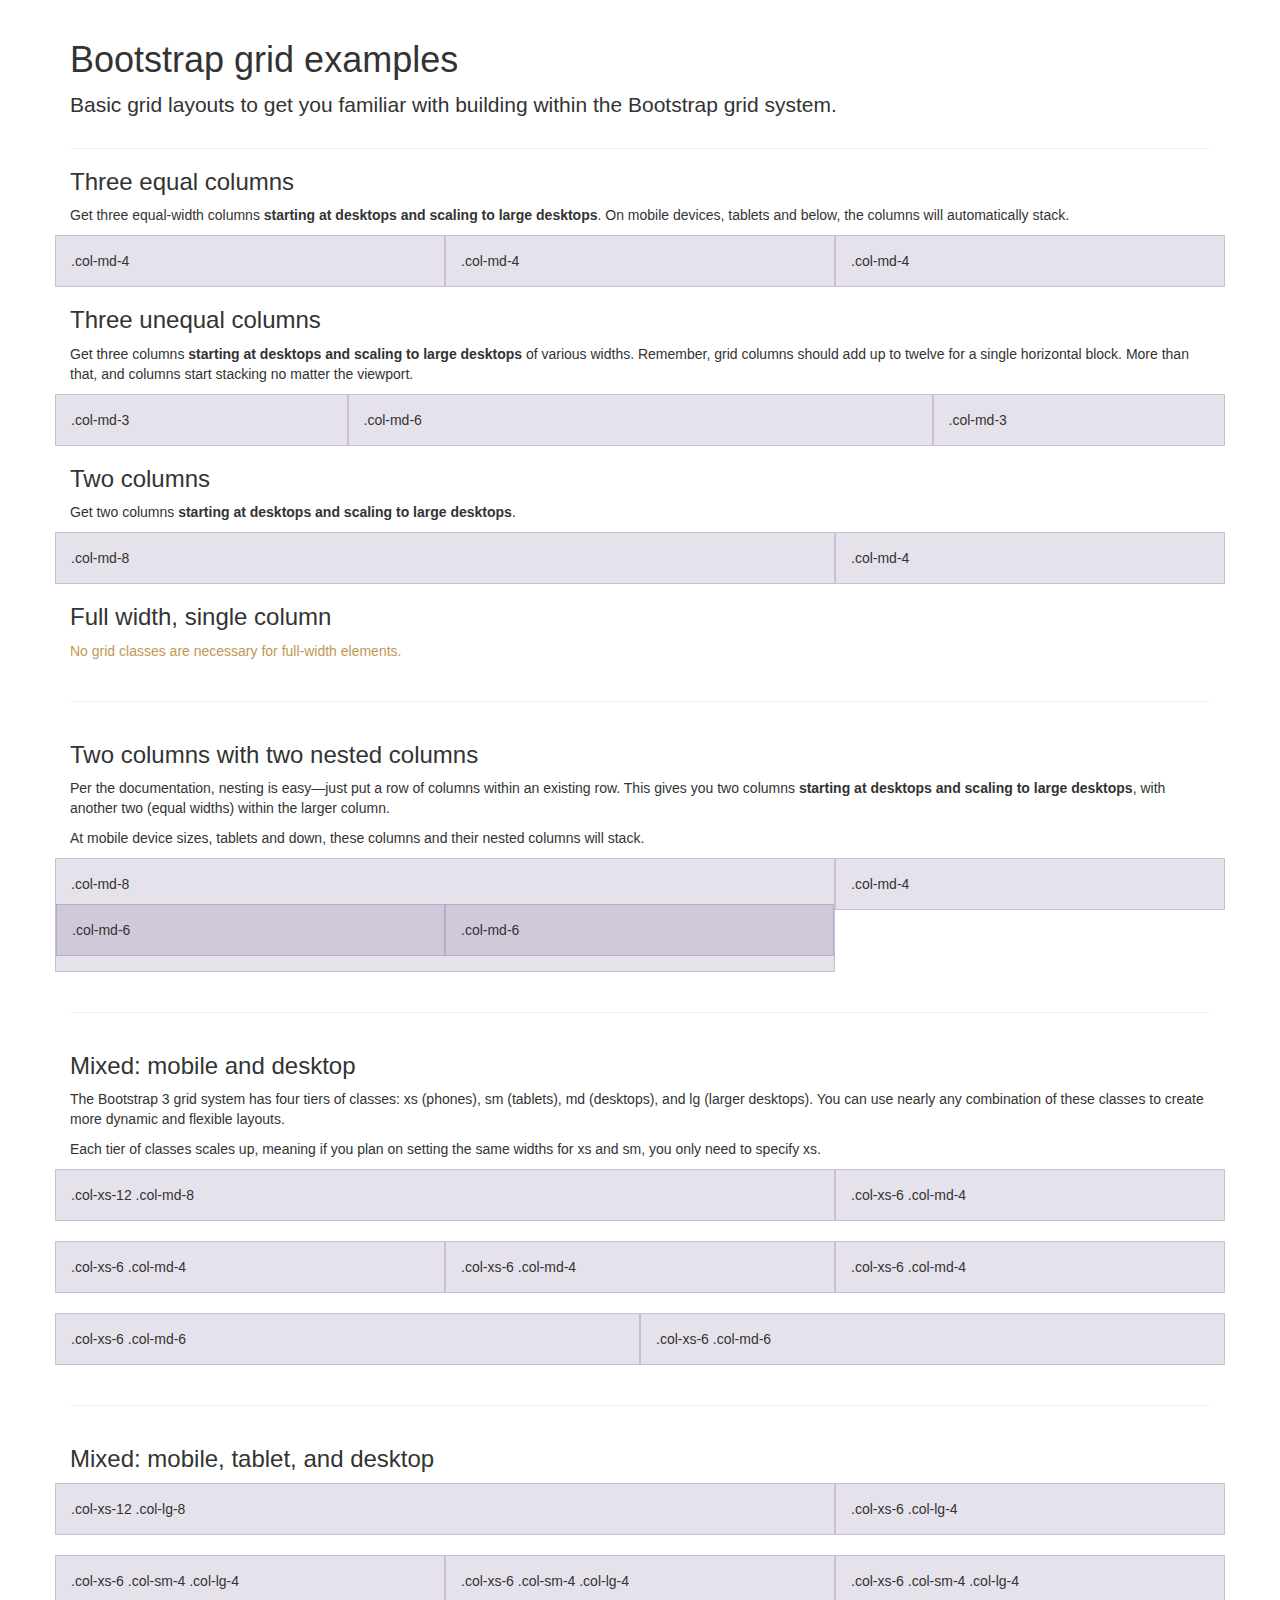
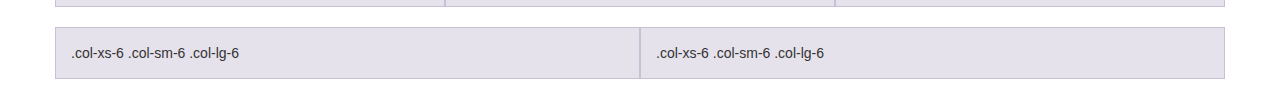
<file: lib/bootstrap-3.0.0/examples/grid/index.html>
<!DOCTYPE html>
<html lang="en">
  <head>
    <meta charset="utf-8">
    <meta name="viewport" content="width=device-width, initial-scale=1.0">
    <meta name="description" content="">
    <meta name="author" content="">
    <link rel="shortcut icon" href="../../assets/ico/favicon.png">

    <title>Grid Template for Bootstrap</title>

    <!-- Bootstrap core CSS -->
    <link href="../../dist/css/bootstrap.css" rel="stylesheet">

    <!-- Custom styles for this template -->
    <link href="grid.css" rel="stylesheet">

    <!-- HTML5 shim and Respond.js IE8 support of HTML5 elements and media queries -->
    <!--[if lt IE 9]>
      <script src="../../assets/js/html5shiv.js"></script>
      <script src="../../assets/js/respond.min.js"></script>
    <![endif]-->
  </head>

  <body>
    <div class="container">

      <div class="page-header">
        <h1>Bootstrap grid examples</h1>
        <p class="lead">Basic grid layouts to get you familiar with building within the Bootstrap grid system.</p>
      </div>

      <h3>Three equal columns</h3>
      <p>Get three equal-width columns <strong>starting at desktops and scaling to large desktops</strong>. On mobile devices, tablets and below, the columns will automatically stack.</p>
      <div class="row">
        <div class="col-md-4">.col-md-4</div>
        <div class="col-md-4">.col-md-4</div>
        <div class="col-md-4">.col-md-4</div>
      </div>

      <h3>Three unequal columns</h3>
      <p>Get three columns <strong>starting at desktops and scaling to large desktops</strong> of various widths. Remember, grid columns should add up to twelve for a single horizontal block. More than that, and columns start stacking no matter the viewport.</p>
      <div class="row">
        <div class="col-md-3">.col-md-3</div>
        <div class="col-md-6">.col-md-6</div>
        <div class="col-md-3">.col-md-3</div>
      </div>

      <h3>Two columns</h3>
      <p>Get two columns <strong>starting at desktops and scaling to large desktops</strong>.</p>
      <div class="row">
        <div class="col-md-8">.col-md-8</div>
        <div class="col-md-4">.col-md-4</div>
      </div>

      <h3>Full width, single column</h3>
      <p class="text-warning">No grid classes are necessary for full-width elements.</p>

      <hr>

      <h3>Two columns with two nested columns</h3>
      <p>Per the documentation, nesting is easy—just put a row of columns within an existing row. This gives you two columns <strong>starting at desktops and scaling to large desktops</strong>, with another two (equal widths) within the larger column.</p>
      <p>At mobile device sizes, tablets and down, these columns and their nested columns will stack.</p>
      <div class="row">
        <div class="col-md-8">
          .col-md-8
          <div class="row">
            <div class="col-md-6">.col-md-6</div>
            <div class="col-md-6">.col-md-6</div>
          </div>
        </div>
        <div class="col-md-4">.col-md-4</div>
      </div>

      <hr>

      <h3>Mixed: mobile and desktop</h3>
      <p>The Bootstrap 3 grid system has four tiers of classes: xs (phones), sm (tablets), md (desktops), and lg (larger desktops). You can use nearly any combination of these classes to create more dynamic and flexible layouts.</p>
      <p>Each tier of classes scales up, meaning if you plan on setting the same widths for xs and sm, you only need to specify xs.</p>
      <div class="row">
        <div class="col-xs-12 col-md-8">.col-xs-12 .col-md-8</div>
        <div class="col-xs-6 col-md-4">.col-xs-6 .col-md-4</div>
      </div>
      <div class="row">
        <div class="col-xs-6 col-md-4">.col-xs-6 .col-md-4</div>
        <div class="col-xs-6 col-md-4">.col-xs-6 .col-md-4</div>
        <div class="col-xs-6 col-md-4">.col-xs-6 .col-md-4</div>
      </div>
      <div class="row">
        <div class="col-xs-6 col-md-6">.col-xs-6 .col-md-6</div>
        <div class="col-xs-6 col-md-6">.col-xs-6 .col-md-6</div>
      </div>

      <hr>

      <h3>Mixed: mobile, tablet, and desktop</h3>
      <p></p>
      <div class="row">
        <div class="col-xs-12 col-sm-8 col-lg-8">.col-xs-12 .col-lg-8</div>
        <div class="col-xs-6 col-sm-4 col-lg-4">.col-xs-6 .col-lg-4</div>
      </div>
      <div class="row">
        <div class="col-xs-6 col-sm-4 col-lg-4">.col-xs-6 .col-sm-4 .col-lg-4</div>
        <div class="col-xs-6 col-sm-4 col-lg-4">.col-xs-6 .col-sm-4 .col-lg-4</div>
        <div class="col-xs-6 col-sm-4 col-lg-4">.col-xs-6 .col-sm-4 .col-lg-4</div>
      </div>
      <div class="row">
        <div class="col-xs-6 col-sm-6 col-lg-6">.col-xs-6 .col-sm-6 .col-lg-6</div>
        <div class="col-xs-6 col-sm-6 col-lg-6">.col-xs-6 .col-sm-6 .col-lg-6</div>
      </div>

    </div> <!-- /container -->


    <!-- Bootstrap core JavaScript
    ================================================== -->
    <!-- Placed at the end of the document so the pages load faster -->
  </body>
</html>
</file>
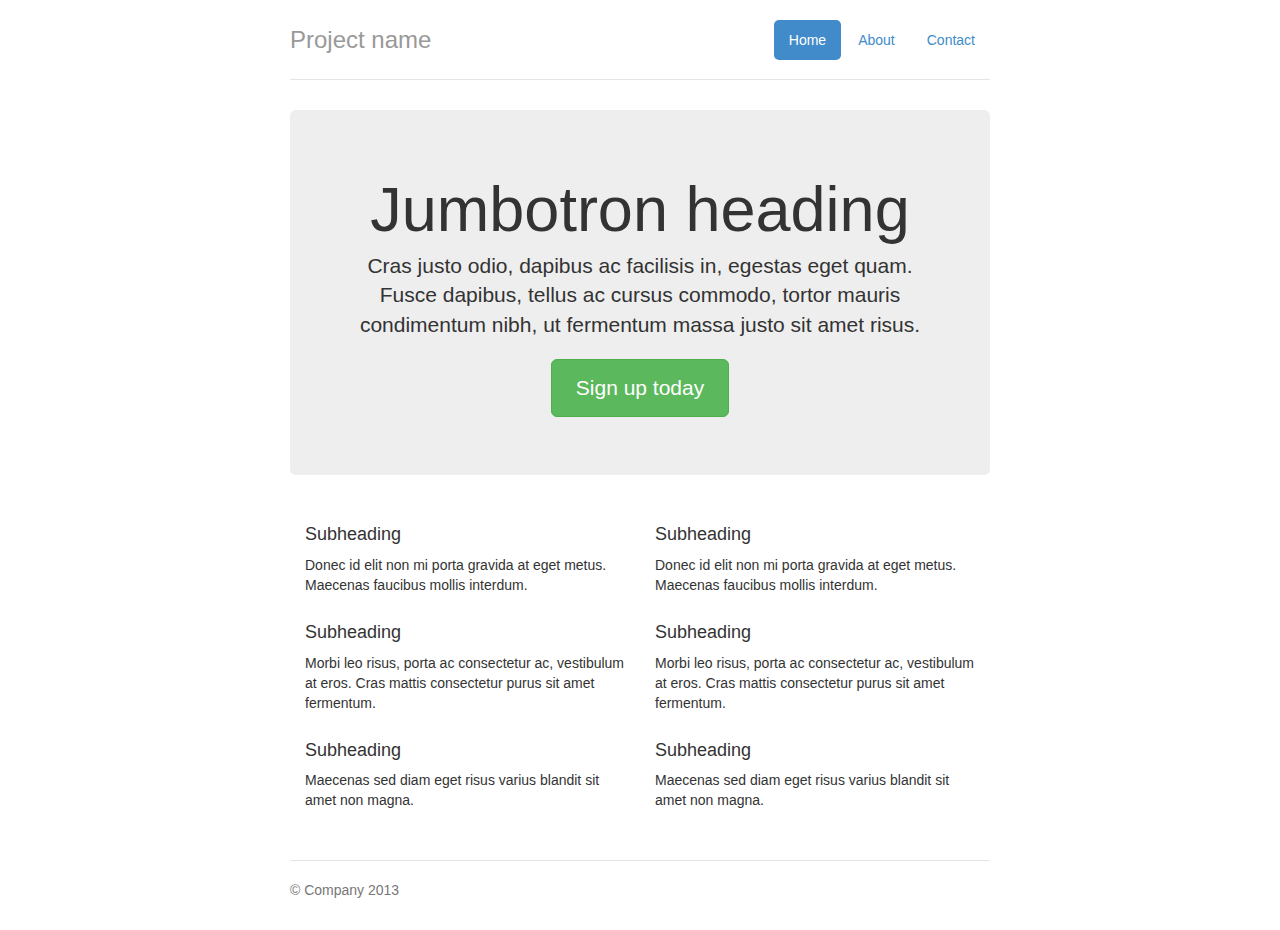
<file: lib/bootstrap-3.0.0/examples/jumbotron-narrow/index.html>
<!DOCTYPE html>
<html lang="en">
  <head>
    <meta charset="utf-8">
    <meta name="viewport" content="width=device-width, initial-scale=1.0">
    <meta name="description" content="">
    <meta name="author" content="">
    <link rel="shortcut icon" href="../../assets/ico/favicon.png">

    <title>Narrow Jumbotron Template for Bootstrap</title>

    <!-- Bootstrap core CSS -->
    <link href="../../dist/css/bootstrap.css" rel="stylesheet">

    <!-- Custom styles for this template -->
    <link href="jumbotron-narrow.css" rel="stylesheet">

    <!-- HTML5 shim and Respond.js IE8 support of HTML5 elements and media queries -->
    <!--[if lt IE 9]>
      <script src="../../assets/js/html5shiv.js"></script>
      <script src="../../assets/js/respond.min.js"></script>
    <![endif]-->
  </head>

  <body>

    <div class="container">
      <div class="header">
        <ul class="nav nav-pills pull-right">
          <li class="active"><a href="#">Home</a></li>
          <li><a href="#">About</a></li>
          <li><a href="#">Contact</a></li>
        </ul>
        <h3 class="text-muted">Project name</h3>
      </div>

      <div class="jumbotron">
        <h1>Jumbotron heading</h1>
        <p class="lead">Cras justo odio, dapibus ac facilisis in, egestas eget quam. Fusce dapibus, tellus ac cursus commodo, tortor mauris condimentum nibh, ut fermentum massa justo sit amet risus.</p>
        <p><a class="btn btn-lg btn-success" href="#">Sign up today</a></p>
      </div>

      <div class="row marketing">
        <div class="col-lg-6">
          <h4>Subheading</h4>
          <p>Donec id elit non mi porta gravida at eget metus. Maecenas faucibus mollis interdum.</p>

          <h4>Subheading</h4>
          <p>Morbi leo risus, porta ac consectetur ac, vestibulum at eros. Cras mattis consectetur purus sit amet fermentum.</p>

          <h4>Subheading</h4>
          <p>Maecenas sed diam eget risus varius blandit sit amet non magna.</p>
        </div>

        <div class="col-lg-6">
          <h4>Subheading</h4>
          <p>Donec id elit non mi porta gravida at eget metus. Maecenas faucibus mollis interdum.</p>

          <h4>Subheading</h4>
          <p>Morbi leo risus, porta ac consectetur ac, vestibulum at eros. Cras mattis consectetur purus sit amet fermentum.</p>

          <h4>Subheading</h4>
          <p>Maecenas sed diam eget risus varius blandit sit amet non magna.</p>
        </div>
      </div>

      <div class="footer">
        <p>&copy; Company 2013</p>
      </div>

    </div> <!-- /container -->


    <!-- Bootstrap core JavaScript
    ================================================== -->
    <!-- Placed at the end of the document so the pages load faster -->
  </body>
</html>
</file>
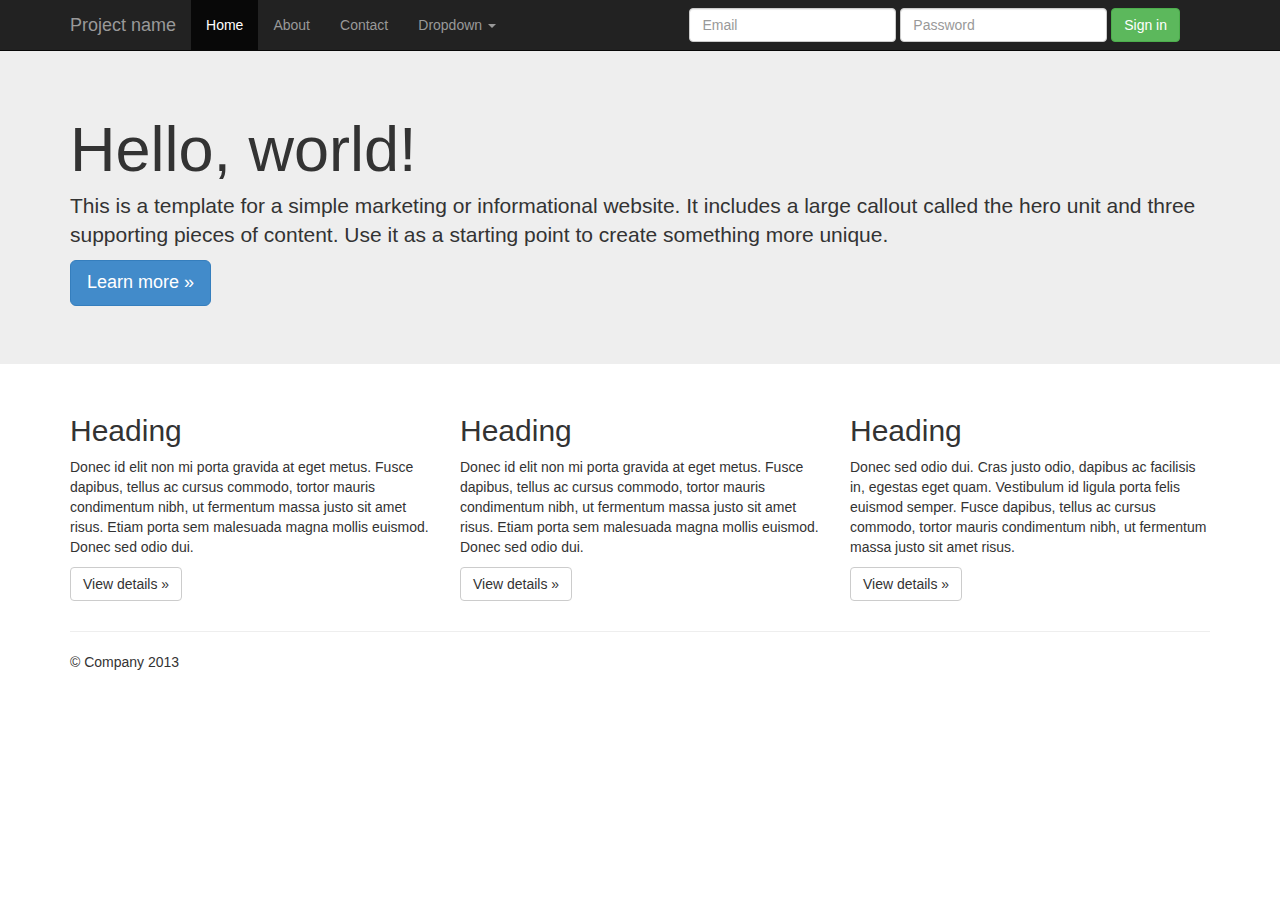
<file: lib/bootstrap-3.0.0/examples/jumbotron/index.html>
<!DOCTYPE html>
<html lang="en">
  <head>
    <meta charset="utf-8">
    <meta name="viewport" content="width=device-width, initial-scale=1.0">
    <meta name="description" content="">
    <meta name="author" content="">
    <link rel="shortcut icon" href="../../assets/ico/favicon.png">

    <title>Jumbotron Template for Bootstrap</title>

    <!-- Bootstrap core CSS -->
    <link href="../../dist/css/bootstrap.css" rel="stylesheet">

    <!-- Custom styles for this template -->
    <link href="jumbotron.css" rel="stylesheet">

    <!-- HTML5 shim and Respond.js IE8 support of HTML5 elements and media queries -->
    <!--[if lt IE 9]>
      <script src="../../assets/js/html5shiv.js"></script>
      <script src="../../assets/js/respond.min.js"></script>
    <![endif]-->
  </head>

  <body>

    <div class="navbar navbar-inverse navbar-fixed-top">
      <div class="container">
        <div class="navbar-header">
          <button type="button" class="navbar-toggle" data-toggle="collapse" data-target=".navbar-collapse">
            <span class="icon-bar"></span>
            <span class="icon-bar"></span>
            <span class="icon-bar"></span>
          </button>
          <a class="navbar-brand" href="#">Project name</a>
        </div>
        <div class="navbar-collapse collapse">
          <ul class="nav navbar-nav">
            <li class="active"><a href="#">Home</a></li>
            <li><a href="#about">About</a></li>
            <li><a href="#contact">Contact</a></li>
            <li class="dropdown">
              <a href="#" class="dropdown-toggle" data-toggle="dropdown">Dropdown <b class="caret"></b></a>
              <ul class="dropdown-menu">
                <li><a href="#">Action</a></li>
                <li><a href="#">Another action</a></li>
                <li><a href="#">Something else here</a></li>
                <li class="divider"></li>
                <li class="dropdown-header">Nav header</li>
                <li><a href="#">Separated link</a></li>
                <li><a href="#">One more separated link</a></li>
              </ul>
            </li>
          </ul>
          <form class="navbar-form navbar-right">
            <div class="form-group">
              <input type="text" placeholder="Email" class="form-control">
            </div>
            <div class="form-group">
              <input type="password" placeholder="Password" class="form-control">
            </div>
            <button type="submit" class="btn btn-success">Sign in</button>
          </form>
        </div><!--/.navbar-collapse -->
      </div>
    </div>

    <!-- Main jumbotron for a primary marketing message or call to action -->
    <div class="jumbotron">
      <div class="container">
        <h1>Hello, world!</h1>
        <p>This is a template for a simple marketing or informational website. It includes a large callout called the hero unit and three supporting pieces of content. Use it as a starting point to create something more unique.</p>
        <p><a class="btn btn-primary btn-lg">Learn more &raquo;</a></p>
      </div>
    </div>

    <div class="container">
      <!-- Example row of columns -->
      <div class="row">
        <div class="col-lg-4">
          <h2>Heading</h2>
          <p>Donec id elit non mi porta gravida at eget metus. Fusce dapibus, tellus ac cursus commodo, tortor mauris condimentum nibh, ut fermentum massa justo sit amet risus. Etiam porta sem malesuada magna mollis euismod. Donec sed odio dui. </p>
          <p><a class="btn btn-default" href="#">View details &raquo;</a></p>
        </div>
        <div class="col-lg-4">
          <h2>Heading</h2>
          <p>Donec id elit non mi porta gravida at eget metus. Fusce dapibus, tellus ac cursus commodo, tortor mauris condimentum nibh, ut fermentum massa justo sit amet risus. Etiam porta sem malesuada magna mollis euismod. Donec sed odio dui. </p>
          <p><a class="btn btn-default" href="#">View details &raquo;</a></p>
       </div>
        <div class="col-lg-4">
          <h2>Heading</h2>
          <p>Donec sed odio dui. Cras justo odio, dapibus ac facilisis in, egestas eget quam. Vestibulum id ligula porta felis euismod semper. Fusce dapibus, tellus ac cursus commodo, tortor mauris condimentum nibh, ut fermentum massa justo sit amet risus.</p>
          <p><a class="btn btn-default" href="#">View details &raquo;</a></p>
        </div>
      </div>

      <hr>

      <footer>
        <p>&copy; Company 2013</p>
      </footer>
    </div> <!-- /container -->


    <!-- Bootstrap core JavaScript
    ================================================== -->
    <!-- Placed at the end of the document so the pages load faster -->
    <script src="../../assets/js/jquery.js"></script>
    <script src="../../dist/js/bootstrap.min.js"></script>
  </body>
</html>
</file>
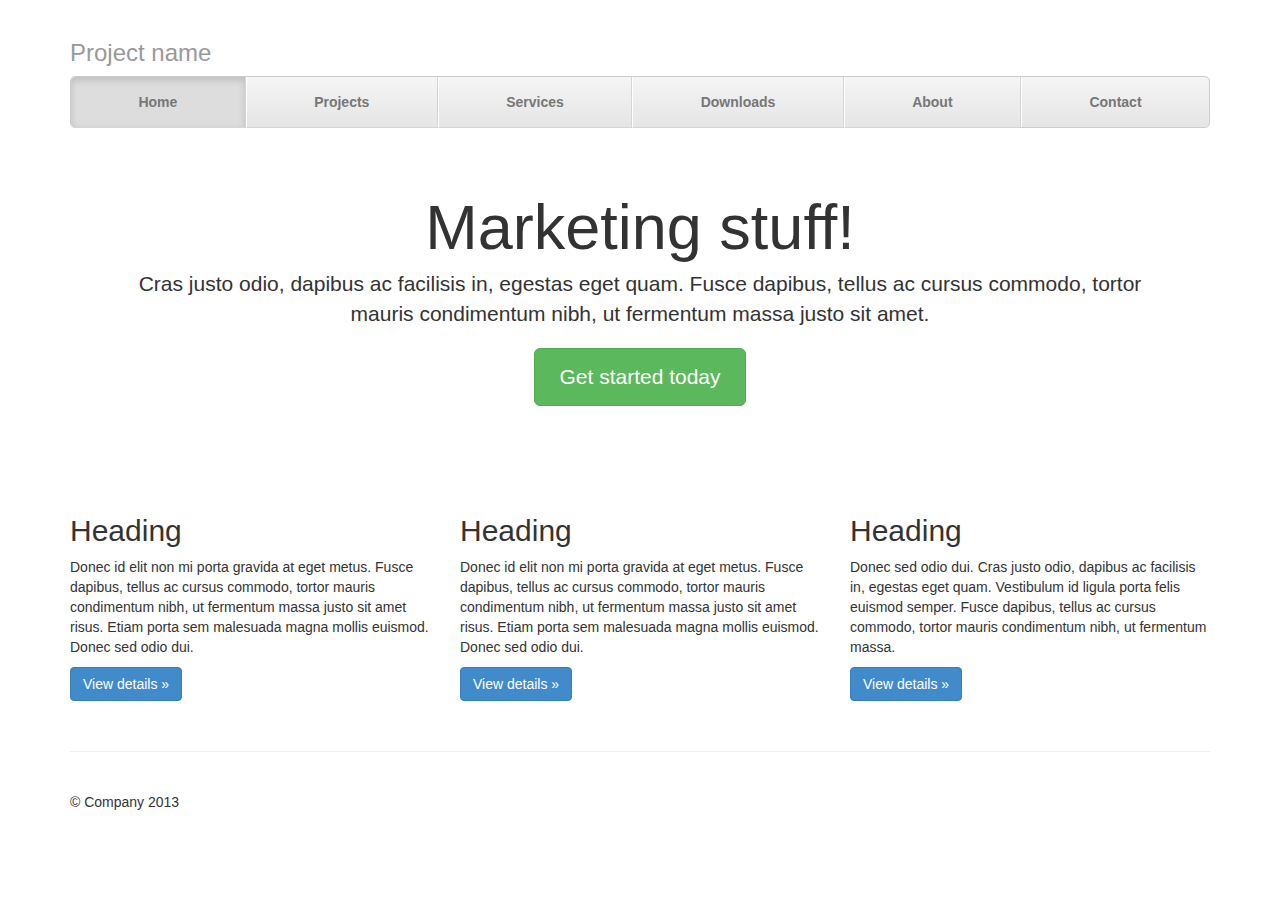
<file: lib/bootstrap-3.0.0/examples/justified-nav/index.html>
<!DOCTYPE html>
<html lang="en">
  <head>
    <meta charset="utf-8">
    <meta name="viewport" content="width=device-width, initial-scale=1.0">
    <meta name="description" content="">
    <meta name="author" content="">
    <link rel="shortcut icon" href="../../assets/ico/favicon.png">

    <title>Justified Nav Template for Bootstrap</title>

    <!-- Bootstrap core CSS -->
    <link href="../../dist/css/bootstrap.css" rel="stylesheet">

    <!-- Custom styles for this template -->
    <link href="justified-nav.css" rel="stylesheet">

    <!-- HTML5 shim and Respond.js IE8 support of HTML5 elements and media queries -->
    <!--[if lt IE 9]>
      <script src="../../assets/js/html5shiv.js"></script>
      <script src="../../assets/js/respond.min.js"></script>
    <![endif]-->
  </head>

  <body>

    <div class="container">

      <div class="masthead">
        <h3 class="text-muted">Project name</h3>
        <ul class="nav nav-justified">
          <li class="active"><a href="#">Home</a></li>
          <li><a href="#">Projects</a></li>
          <li><a href="#">Services</a></li>
          <li><a href="#">Downloads</a></li>
          <li><a href="#">About</a></li>
          <li><a href="#">Contact</a></li>
        </ul>
      </div>

      <!-- Jumbotron -->
      <div class="jumbotron">
        <h1>Marketing stuff!</h1>
        <p class="lead">Cras justo odio, dapibus ac facilisis in, egestas eget quam. Fusce dapibus, tellus ac cursus commodo, tortor mauris condimentum nibh, ut fermentum massa justo sit amet.</p>
        <p><a class="btn btn-lg btn-success" href="#">Get started today</a></p>
      </div>

      <!-- Example row of columns -->
      <div class="row">
        <div class="col-lg-4">
          <h2>Heading</h2>
          <p>Donec id elit non mi porta gravida at eget metus. Fusce dapibus, tellus ac cursus commodo, tortor mauris condimentum nibh, ut fermentum massa justo sit amet risus. Etiam porta sem malesuada magna mollis euismod. Donec sed odio dui. </p>
          <p><a class="btn btn-primary" href="#">View details &raquo;</a></p>
        </div>
        <div class="col-lg-4">
          <h2>Heading</h2>
          <p>Donec id elit non mi porta gravida at eget metus. Fusce dapibus, tellus ac cursus commodo, tortor mauris condimentum nibh, ut fermentum massa justo sit amet risus. Etiam porta sem malesuada magna mollis euismod. Donec sed odio dui. </p>
          <p><a class="btn btn-primary" href="#">View details &raquo;</a></p>
       </div>
        <div class="col-lg-4">
          <h2>Heading</h2>
          <p>Donec sed odio dui. Cras justo odio, dapibus ac facilisis in, egestas eget quam. Vestibulum id ligula porta felis euismod semper. Fusce dapibus, tellus ac cursus commodo, tortor mauris condimentum nibh, ut fermentum massa.</p>
          <p><a class="btn btn-primary" href="#">View details &raquo;</a></p>
        </div>
      </div>

      <!-- Site footer -->
      <div class="footer">
        <p>&copy; Company 2013</p>
      </div>

    </div> <!-- /container -->


    <!-- Bootstrap core JavaScript
    ================================================== -->
    <!-- Placed at the end of the document so the pages load faster -->
  </body>
</html>
</file>
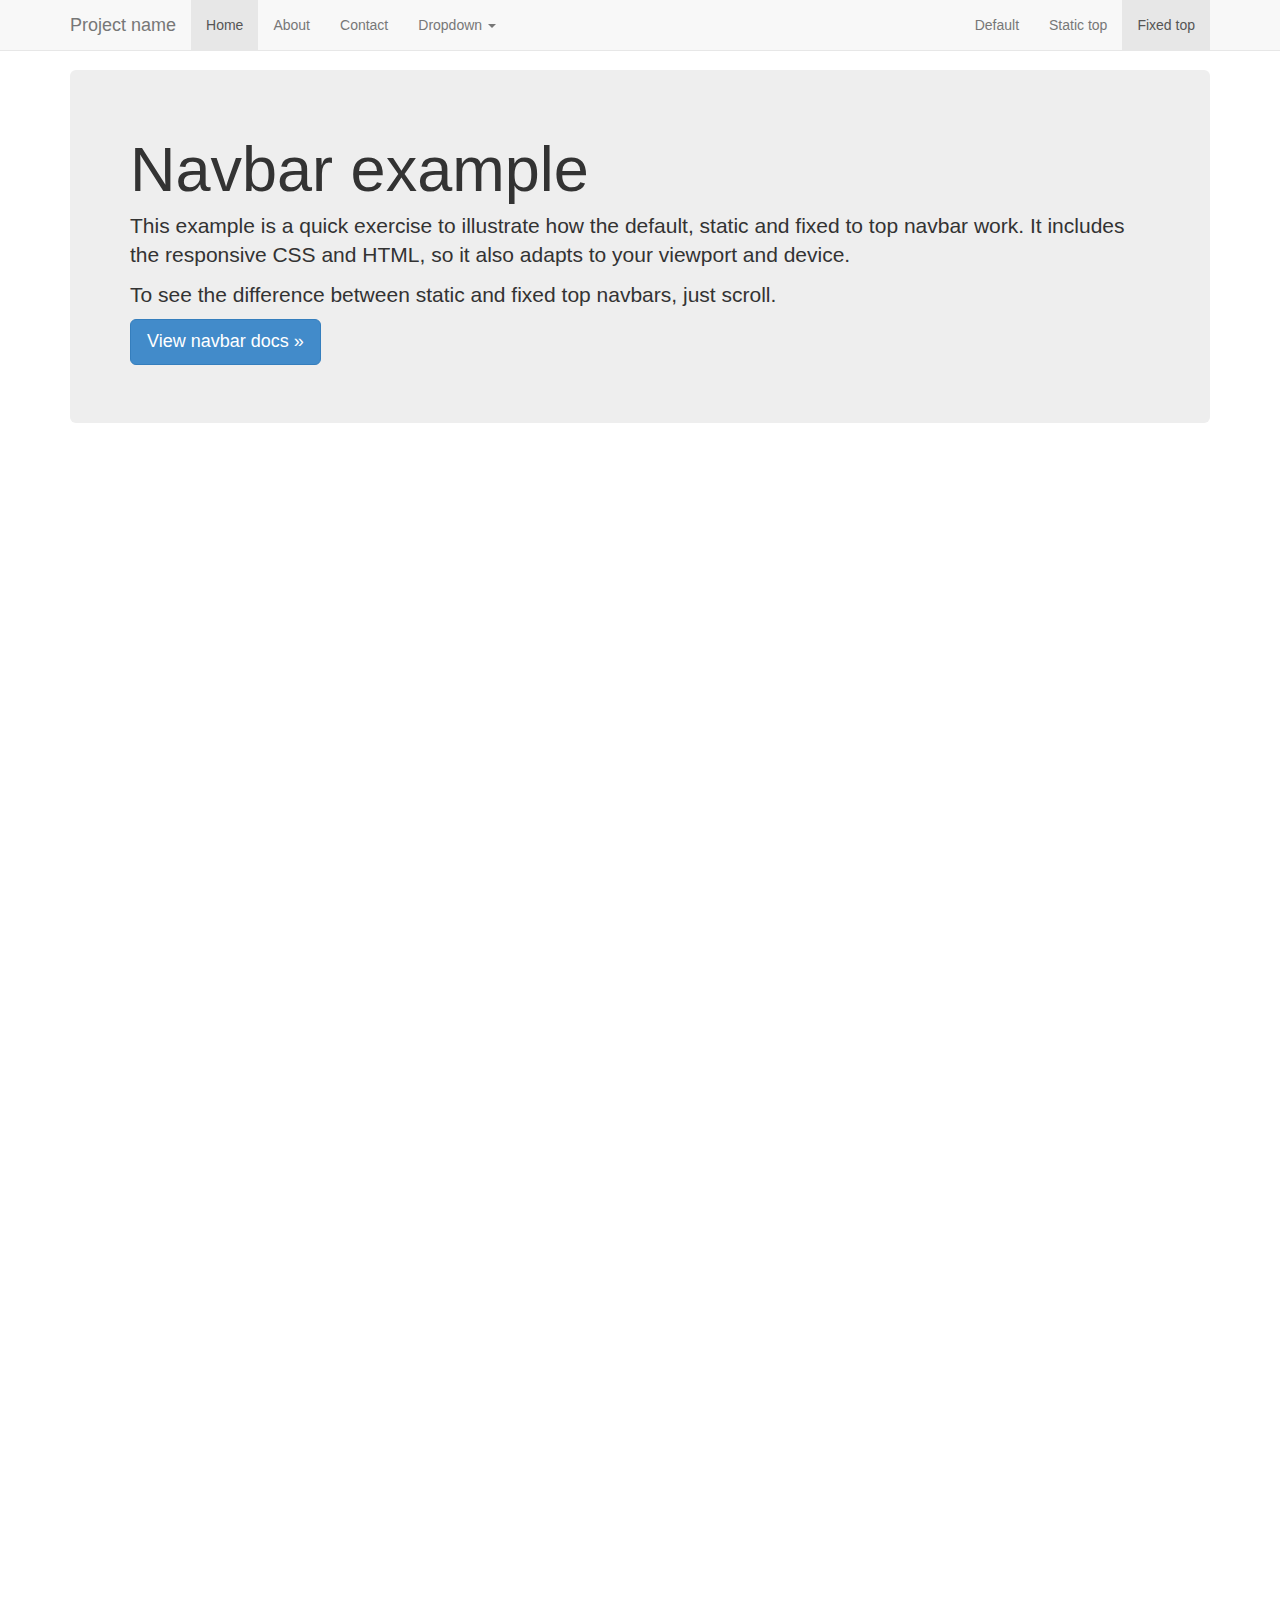
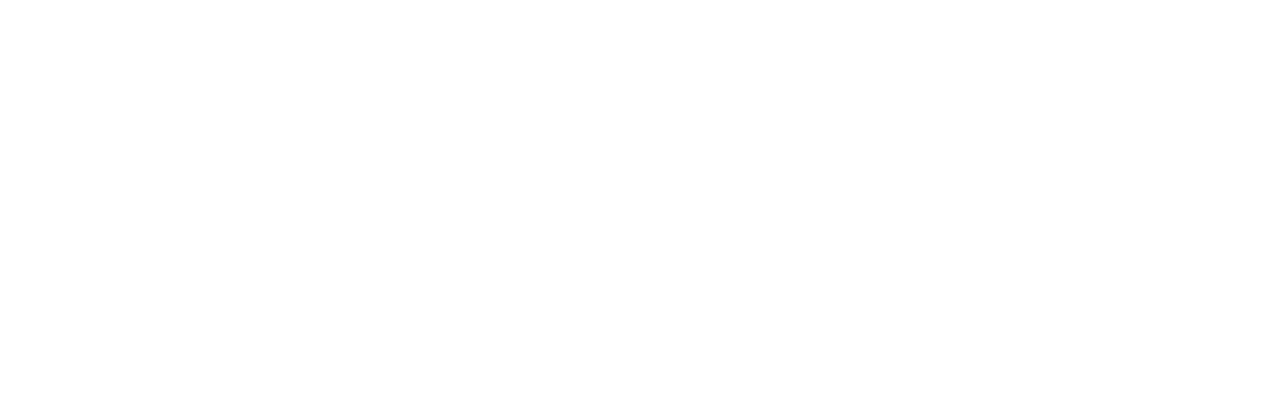
<file: lib/bootstrap-3.0.0/examples/navbar-fixed-top/index.html>
<!DOCTYPE html>
<html lang="en">
  <head>
    <meta charset="utf-8">
    <meta name="viewport" content="width=device-width, initial-scale=1.0">
    <meta name="description" content="">
    <meta name="author" content="">
    <link rel="shortcut icon" href="../../assets/ico/favicon.png">

    <title>Fixed Top Navbar Example for Bootstrap</title>

    <!-- Bootstrap core CSS -->
    <link href="../../dist/css/bootstrap.css" rel="stylesheet">

    <!-- Custom styles for this template -->
    <link href="navbar-fixed-top.css" rel="stylesheet">

    <!-- HTML5 shim and Respond.js IE8 support of HTML5 elements and media queries -->
    <!--[if lt IE 9]>
      <script src="../../assets/js/html5shiv.js"></script>
      <script src="../../assets/js/respond.min.js"></script>
    <![endif]-->
  </head>

  <body>

    <!-- Fixed navbar -->
    <div class="navbar navbar-default navbar-fixed-top">
      <div class="container">
        <div class="navbar-header">
          <button type="button" class="navbar-toggle" data-toggle="collapse" data-target=".navbar-collapse">
            <span class="icon-bar"></span>
            <span class="icon-bar"></span>
            <span class="icon-bar"></span>
          </button>
          <a class="navbar-brand" href="#">Project name</a>
        </div>
        <div class="navbar-collapse collapse">
          <ul class="nav navbar-nav">
            <li class="active"><a href="#">Home</a></li>
            <li><a href="#about">About</a></li>
            <li><a href="#contact">Contact</a></li>
            <li class="dropdown">
              <a href="#" class="dropdown-toggle" data-toggle="dropdown">Dropdown <b class="caret"></b></a>
              <ul class="dropdown-menu">
                <li><a href="#">Action</a></li>
                <li><a href="#">Another action</a></li>
                <li><a href="#">Something else here</a></li>
                <li class="divider"></li>
                <li class="dropdown-header">Nav header</li>
                <li><a href="#">Separated link</a></li>
                <li><a href="#">One more separated link</a></li>
              </ul>
            </li>
          </ul>
          <ul class="nav navbar-nav navbar-right">
            <li><a href="../navbar/">Default</a></li>
            <li><a href="../navbar-static-top/">Static top</a></li>
            <li class="active"><a href="./">Fixed top</a></li>
          </ul>
        </div><!--/.nav-collapse -->
      </div>
    </div>

    <div class="container">

      <!-- Main component for a primary marketing message or call to action -->
      <div class="jumbotron">
        <h1>Navbar example</h1>
        <p>This example is a quick exercise to illustrate how the default, static and fixed to top navbar work. It includes the responsive CSS and HTML, so it also adapts to your viewport and device.</p>
        <p>To see the difference between static and fixed top navbars, just scroll.</p>
        <p>
          <a class="btn btn-lg btn-primary" href="../../components/#navbar">View navbar docs &raquo;</a>
        </p>
      </div>

    </div> <!-- /container -->


    <!-- Bootstrap core JavaScript
    ================================================== -->
    <!-- Placed at the end of the document so the pages load faster -->
    <script src="../../assets/js/jquery.js"></script>
    <script src="../../dist/js/bootstrap.min.js"></script>
  </body>
</html>
</file>
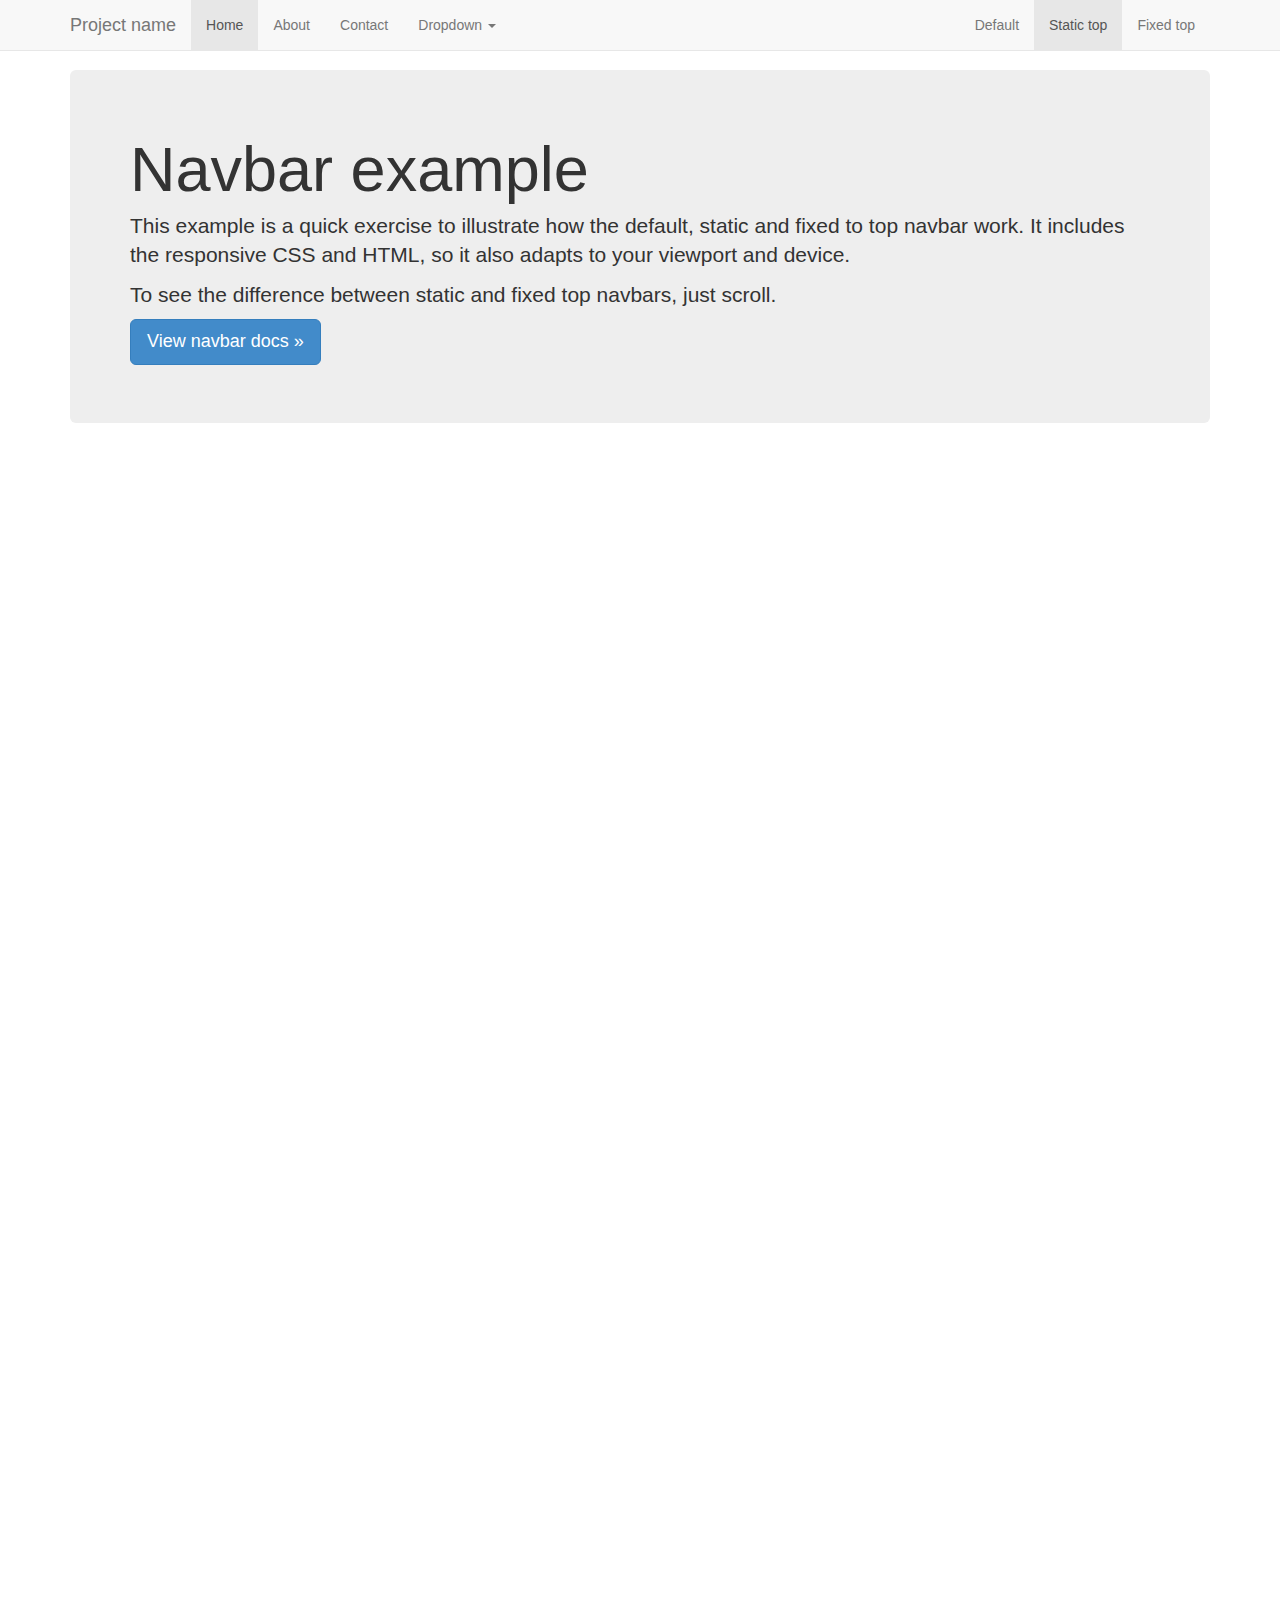
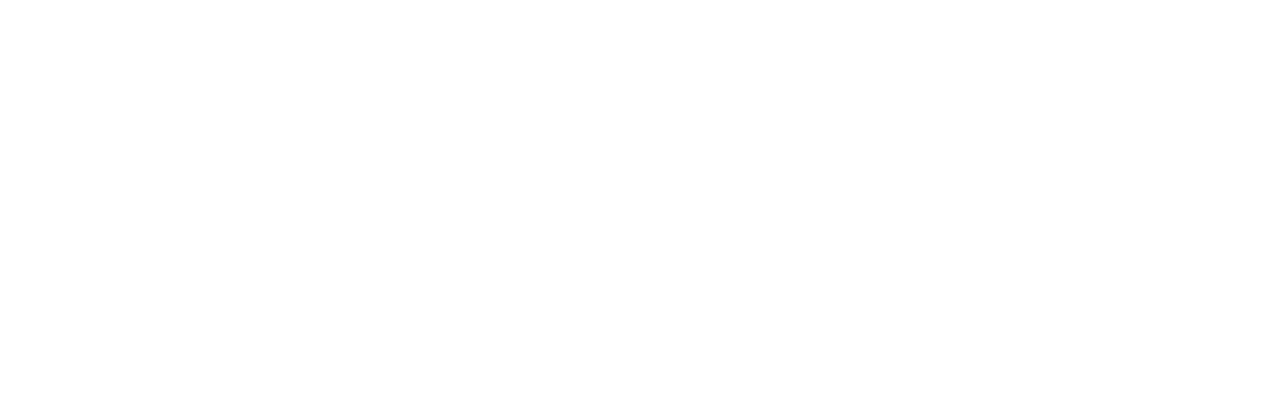
<file: lib/bootstrap-3.0.0/examples/navbar-static-top/index.html>
<!DOCTYPE html>
<html lang="en">
  <head>
    <meta charset="utf-8">
    <meta name="viewport" content="width=device-width, initial-scale=1.0">
    <meta name="description" content="">
    <meta name="author" content="">
    <link rel="shortcut icon" href="../../assets/ico/favicon.png">

    <title>Static Top Navbar Example for Bootstrap</title>

    <!-- Bootstrap core CSS -->
    <link href="../../dist/css/bootstrap.css" rel="stylesheet">

    <!-- Custom styles for this template -->
    <link href="navbar-static-top.css" rel="stylesheet">

    <!-- HTML5 shim and Respond.js IE8 support of HTML5 elements and media queries -->
    <!--[if lt IE 9]>
      <script src="../../assets/js/html5shiv.js"></script>
      <script src="../../assets/js/respond.min.js"></script>
    <![endif]-->
  </head>

  <body>

    <!-- Static navbar -->
    <div class="navbar navbar-default navbar-static-top">
      <div class="container">
        <div class="navbar-header">
          <button type="button" class="navbar-toggle" data-toggle="collapse" data-target=".navbar-collapse">
            <span class="icon-bar"></span>
            <span class="icon-bar"></span>
            <span class="icon-bar"></span>
          </button>
          <a class="navbar-brand" href="#">Project name</a>
        </div>
        <div class="navbar-collapse collapse">
          <ul class="nav navbar-nav">
            <li class="active"><a href="#">Home</a></li>
            <li><a href="#about">About</a></li>
            <li><a href="#contact">Contact</a></li>
            <li class="dropdown">
              <a href="#" class="dropdown-toggle" data-toggle="dropdown">Dropdown <b class="caret"></b></a>
              <ul class="dropdown-menu">
                <li><a href="#">Action</a></li>
                <li><a href="#">Another action</a></li>
                <li><a href="#">Something else here</a></li>
                <li class="divider"></li>
                <li class="dropdown-header">Nav header</li>
                <li><a href="#">Separated link</a></li>
                <li><a href="#">One more separated link</a></li>
              </ul>
            </li>
          </ul>
          <ul class="nav navbar-nav navbar-right">
            <li><a href="../navbar/">Default</a></li>
            <li class="active"><a href="./">Static top</a></li>
            <li><a href="../navbar-fixed-top/">Fixed top</a></li>
          </ul>
        </div><!--/.nav-collapse -->
      </div>
    </div>


    <div class="container">

      <!-- Main component for a primary marketing message or call to action -->
      <div class="jumbotron">
        <h1>Navbar example</h1>
        <p>This example is a quick exercise to illustrate how the default, static and fixed to top navbar work. It includes the responsive CSS and HTML, so it also adapts to your viewport and device.</p>
        <p>To see the difference between static and fixed top navbars, just scroll.</p>
        <p>
          <a class="btn btn-lg btn-primary" href="../../components/#navbar">View navbar docs &raquo;</a>
        </p>
      </div>

    </div> <!-- /container -->


    <!-- Bootstrap core JavaScript
    ================================================== -->
    <!-- Placed at the end of the document so the pages load faster -->
    <script src="../../assets/js/jquery.js"></script>
    <script src="../../dist/js/bootstrap.min.js"></script>
  </body>
</html>
</file>
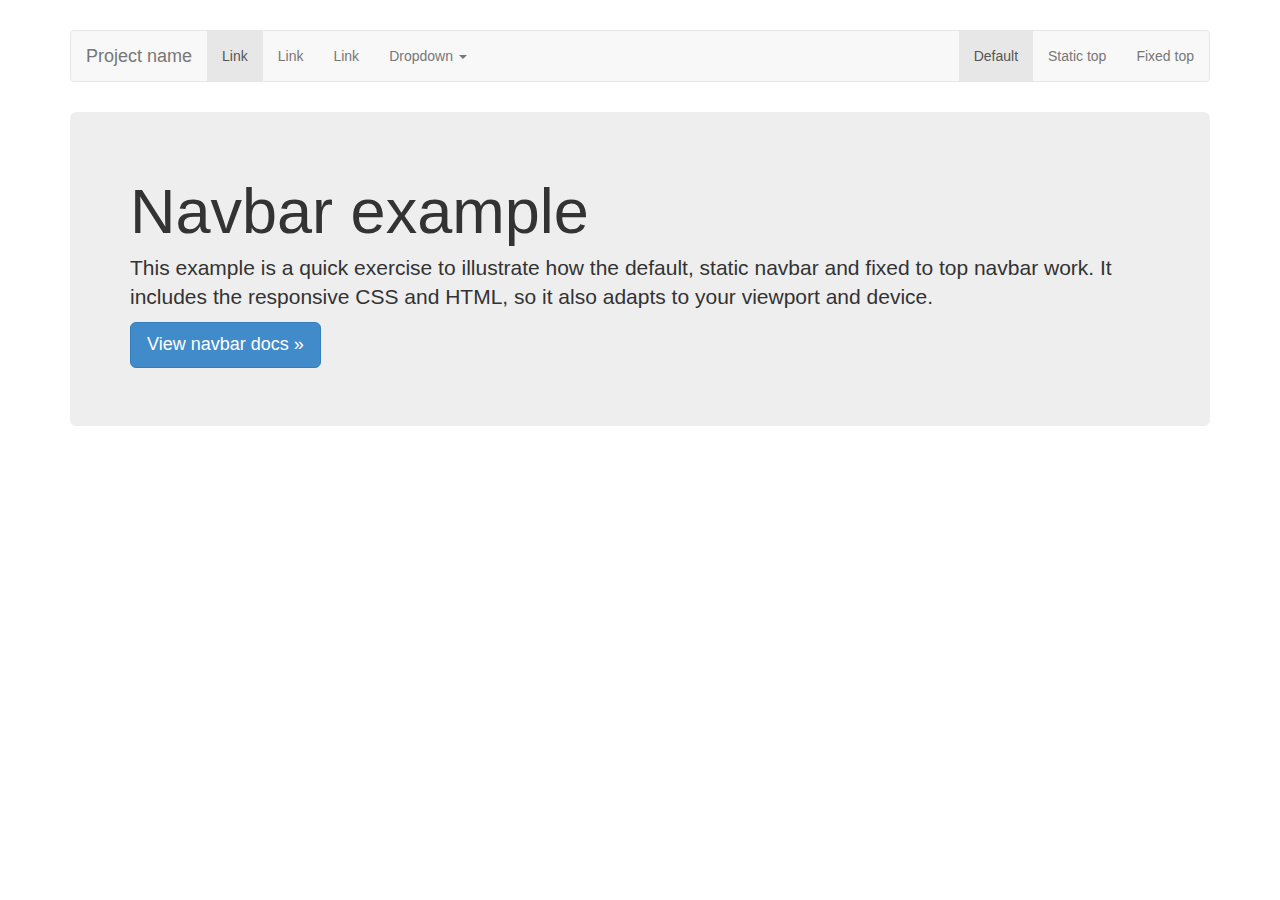
<file: lib/bootstrap-3.0.0/examples/navbar/index.html>
<!DOCTYPE html>
<html lang="en">
  <head>
    <meta charset="utf-8">
    <meta name="viewport" content="width=device-width, initial-scale=1.0">
    <meta name="description" content="">
    <meta name="author" content="">
    <link rel="shortcut icon" href="../../assets/ico/favicon.png">

    <title>Navbar Template for Bootstrap</title>

    <!-- Bootstrap core CSS -->
    <link href="../../dist/css/bootstrap.css" rel="stylesheet">

    <!-- Custom styles for this template -->
    <link href="navbar.css" rel="stylesheet">

    <!-- HTML5 shim and Respond.js IE8 support of HTML5 elements and media queries -->
    <!--[if lt IE 9]>
      <script src="../../assets/js/html5shiv.js"></script>
      <script src="../../assets/js/respond.min.js"></script>
    <![endif]-->
  </head>

  <body>

    <div class="container">

      <!-- Static navbar -->
      <div class="navbar navbar-default">
        <div class="navbar-header">
          <button type="button" class="navbar-toggle" data-toggle="collapse" data-target=".navbar-collapse">
            <span class="icon-bar"></span>
            <span class="icon-bar"></span>
            <span class="icon-bar"></span>
          </button>
          <a class="navbar-brand" href="#">Project name</a>
        </div>
        <div class="navbar-collapse collapse">
          <ul class="nav navbar-nav">
            <li class="active"><a href="#">Link</a></li>
            <li><a href="#">Link</a></li>
            <li><a href="#">Link</a></li>
            <li class="dropdown">
              <a href="#" class="dropdown-toggle" data-toggle="dropdown">Dropdown <b class="caret"></b></a>
              <ul class="dropdown-menu">
                <li><a href="#">Action</a></li>
                <li><a href="#">Another action</a></li>
                <li><a href="#">Something else here</a></li>
                <li class="divider"></li>
                <li class="dropdown-header">Nav header</li>
                <li><a href="#">Separated link</a></li>
                <li><a href="#">One more separated link</a></li>
              </ul>
            </li>
          </ul>
          <ul class="nav navbar-nav navbar-right">
            <li class="active"><a href="./">Default</a></li>
            <li><a href="../navbar-static-top/">Static top</a></li>
            <li><a href="../navbar-fixed-top/">Fixed top</a></li>
          </ul>
        </div><!--/.nav-collapse -->
      </div>

      <!-- Main component for a primary marketing message or call to action -->
      <div class="jumbotron">
        <h1>Navbar example</h1>
        <p>This example is a quick exercise to illustrate how the default, static navbar and fixed to top navbar work. It includes the responsive CSS and HTML, so it also adapts to your viewport and device.</p>
        <p>
          <a class="btn btn-lg btn-primary" href="../../components/#navbar">View navbar docs &raquo;</a>
        </p>
      </div>

    </div> <!-- /container -->


    <!-- Bootstrap core JavaScript
    ================================================== -->
    <!-- Placed at the end of the document so the pages load faster -->
    <script src="../../assets/js/jquery.js"></script>
    <script src="../../dist/js/bootstrap.min.js"></script>
  </body>
</html>
</file>
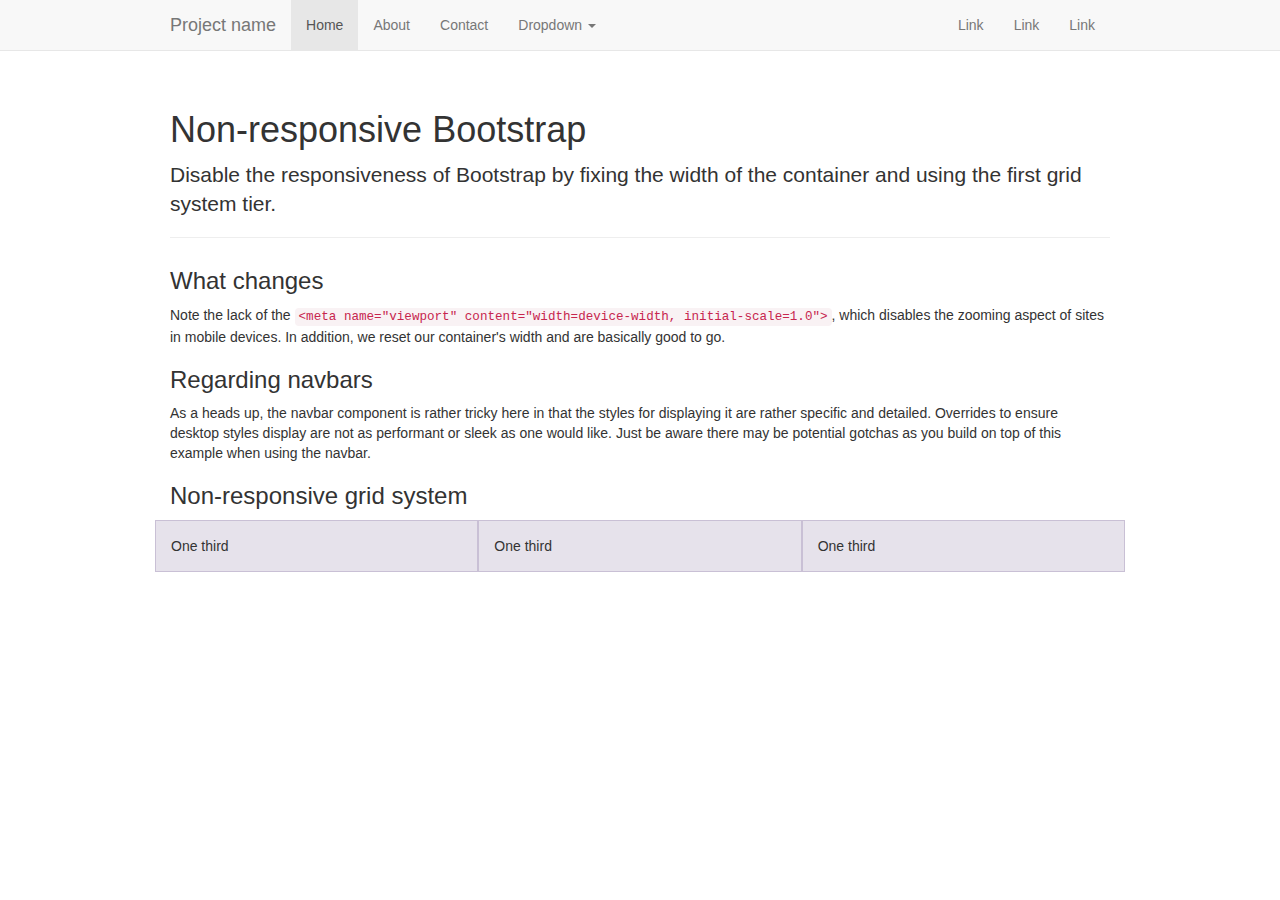
<file: lib/bootstrap-3.0.0/examples/non-responsive/index.html>
<!DOCTYPE html>
<html lang="en">
  <head>
    <meta charset="utf-8">
    <meta name="description" content="">
    <meta name="author" content="">

    <!-- Note there is no responsive meta tag here -->

    <link rel="shortcut icon" href="../../assets/ico/favicon.png">

    <title>Non-responsive Template for Bootstrap</title>

    <!-- Bootstrap core CSS -->
    <link href="../../dist/css/bootstrap.css" rel="stylesheet">

    <!-- Custom styles for this template -->
    <link href="non-responsive.css" rel="stylesheet">

    <!-- HTML5 shim and Respond.js IE8 support of HTML5 elements and media queries -->
    <!--[if lt IE 9]>
      <script src="../../assets/js/html5shiv.js"></script>
      <script src="../../assets/js/respond.min.js"></script>
    <![endif]-->
  </head>

  <body>

    <!-- Fixed navbar -->
    <div class="navbar navbar-default navbar-fixed-top">
      <div class="container">
        <div class="navbar-header">
          <button type="button" class="navbar-toggle" data-toggle="collapse" data-target=".navbar-collapse">
            <span class="icon-bar"></span>
            <span class="icon-bar"></span>
            <span class="icon-bar"></span>
          </button>
          <a class="navbar-brand" href="#">Project name</a>
        </div>
        <div class="navbar-collapse collapse">
          <ul class="nav navbar-nav">
            <li class="active"><a href="#">Home</a></li>
            <li><a href="#about">About</a></li>
            <li><a href="#contact">Contact</a></li>
            <li class="dropdown">
              <a href="#" class="dropdown-toggle" data-toggle="dropdown">Dropdown <b class="caret"></b></a>
              <ul class="dropdown-menu">
                <li><a href="#">Action</a></li>
                <li><a href="#">Another action</a></li>
                <li><a href="#">Something else here</a></li>
                <li class="divider"></li>
                <li class="dropdown-header">Nav header</li>
                <li><a href="#">Separated link</a></li>
                <li><a href="#">One more separated link</a></li>
              </ul>
            </li>
          </ul>
          <ul class="nav navbar-nav navbar-right">
            <li><a href="#">Link</a></li>
            <li><a href="#">Link</a></li>
            <li><a href="#">Link</a></li>
          </ul>
        </div><!--/.nav-collapse -->
      </div>
    </div>

    <div class="container">

      <div class="page-header">
        <h1>Non-responsive Bootstrap</h1>
        <p class="lead">Disable the responsiveness of Bootstrap by fixing the width of the container and using the first grid system tier.</p>
      </div>

      <h3>What changes</h3>
      <p>Note the lack of the <code>&lt;meta name="viewport" content="width=device-width, initial-scale=1.0"&gt;</code>, which disables the zooming aspect of sites in mobile devices. In addition, we reset our container's width and are basically good to go.</p>

      <h3>Regarding navbars</h3>
      <p>As a heads up, the navbar component is rather tricky here in that the styles for displaying it are rather specific and detailed. Overrides to ensure desktop styles display are not as performant or sleek as one would like. Just be aware there may be potential gotchas as you build on top of this example when using the navbar.</p>

      <h3>Non-responsive grid system</h3>
      <div class="row">
        <div class="col-xs-4">One third</div>
        <div class="col-xs-4">One third</div>
        <div class="col-xs-4">One third</div>
      </div>

    </div> <!-- /container -->


    <!-- Bootstrap core JavaScript
    ================================================== -->
    <!-- Placed at the end of the document so the pages load faster -->
    <script src="../../assets/js/jquery.js"></script>
    <script src="../../dist/js/bootstrap.min.js"></script>
  </body>
</html>
</file>
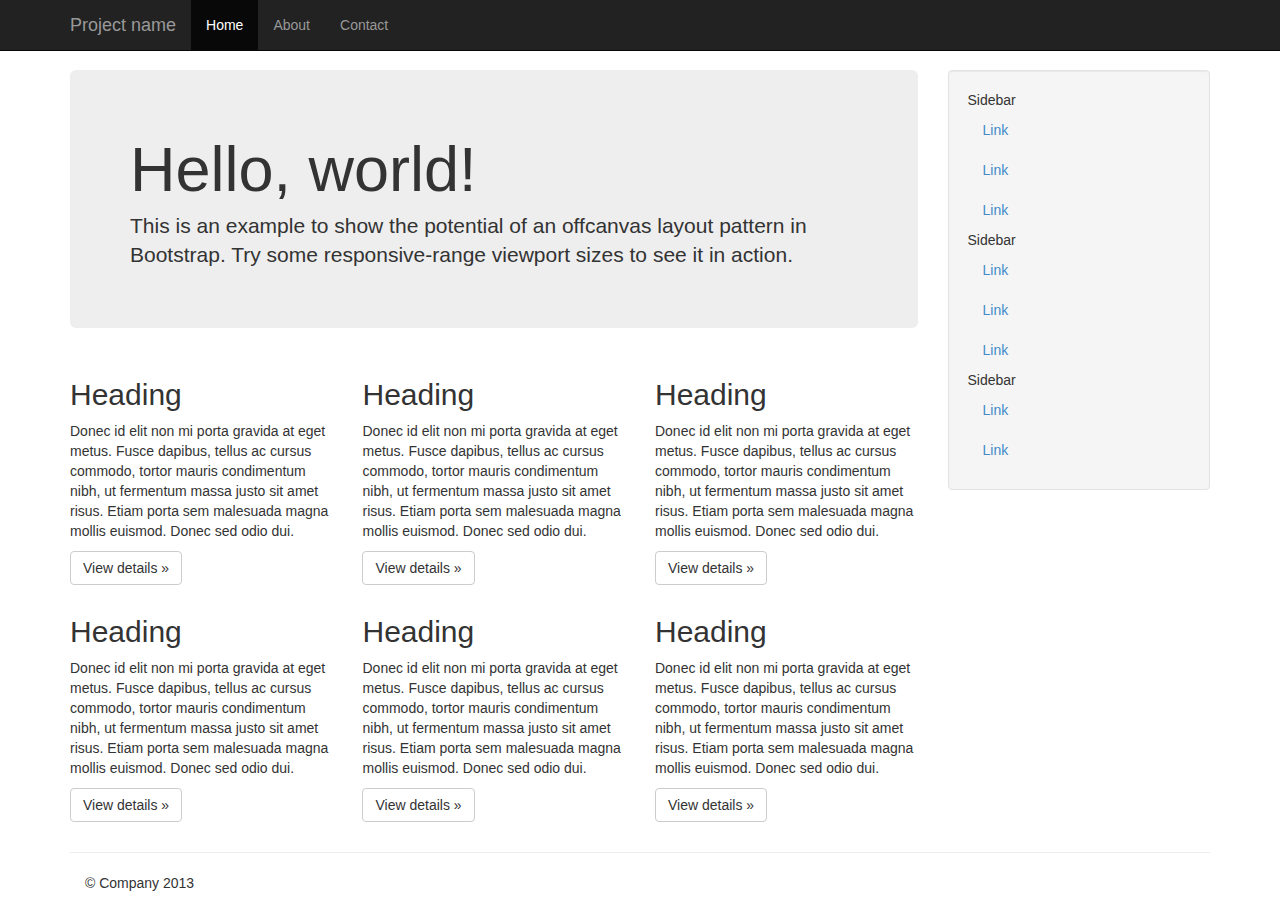
<file: lib/bootstrap-3.0.0/examples/offcanvas/index.html>
<!DOCTYPE html>
<html lang="en">
  <head>
    <meta charset="utf-8">
    <meta name="viewport" content="width=device-width, initial-scale=1.0">
    <meta name="description" content="">
    <meta name="author" content="">
    <link rel="shortcut icon" href="../../assets/ico/favicon.png">

    <title>Off Canvas Template for Bootstrap</title>

    <!-- Bootstrap core CSS -->
    <link href="../../dist/css/bootstrap.min.css" rel="stylesheet">

    <!-- Custom styles for this template -->
    <link href="offcanvas.css" rel="stylesheet">

    <!-- HTML5 shim and Respond.js IE8 support of HTML5 elements and media queries -->
    <!--[if lt IE 9]>
      <script src="../../assets/js/html5shiv.js"></script>
      <script src="../../assets/js/respond.min.js"></script>
    <![endif]-->
  </head>

  <body>
    <div class="navbar navbar-fixed-top navbar-inverse" role="navigation">
      <div class="container">
        <div class="navbar-header">
          <button type="button" class="navbar-toggle" data-toggle="collapse" data-target=".navbar-collapse">
            <span class="icon-bar"></span>
            <span class="icon-bar"></span>
            <span class="icon-bar"></span>
          </button>
          <a class="navbar-brand" href="#">Project name</a>
        </div>
        <div class="collapse navbar-collapse">
          <ul class="nav navbar-nav">
            <li class="active"><a href="#">Home</a></li>
            <li><a href="#about">About</a></li>
            <li><a href="#contact">Contact</a></li>
          </ul>
        </div><!-- /.nav-collapse -->
      </div><!-- /.container -->
    </div><!-- /.navbar -->

    <div class="container">

      <div class="row row-offcanvas row-offcanvas-right">
        <div class="col-xs-12 col-sm-9">
          <p class="pull-right visible-xs">
            <button type="button" class="btn btn-primary btn-xs" data-toggle="offcanvas">Toggle nav</button>
          </p>
          <div class="jumbotron">
            <h1>Hello, world!</h1>
            <p>This is an example to show the potential of an offcanvas layout pattern in Bootstrap. Try some responsive-range viewport sizes to see it in action.</p>
          </div>
          <div class="row">
            <div class="col-6 col-sm-6 col-lg-4">
              <h2>Heading</h2>
              <p>Donec id elit non mi porta gravida at eget metus. Fusce dapibus, tellus ac cursus commodo, tortor mauris condimentum nibh, ut fermentum massa justo sit amet risus. Etiam porta sem malesuada magna mollis euismod. Donec sed odio dui. </p>
              <p><a class="btn btn-default" href="#">View details &raquo;</a></p>
            </div><!--/span-->
            <div class="col-6 col-sm-6 col-lg-4">
              <h2>Heading</h2>
              <p>Donec id elit non mi porta gravida at eget metus. Fusce dapibus, tellus ac cursus commodo, tortor mauris condimentum nibh, ut fermentum massa justo sit amet risus. Etiam porta sem malesuada magna mollis euismod. Donec sed odio dui. </p>
              <p><a class="btn btn-default" href="#">View details &raquo;</a></p>
            </div><!--/span-->
            <div class="col-6 col-sm-6 col-lg-4">
              <h2>Heading</h2>
              <p>Donec id elit non mi porta gravida at eget metus. Fusce dapibus, tellus ac cursus commodo, tortor mauris condimentum nibh, ut fermentum massa justo sit amet risus. Etiam porta sem malesuada magna mollis euismod. Donec sed odio dui. </p>
              <p><a class="btn btn-default" href="#">View details &raquo;</a></p>
            </div><!--/span-->
            <div class="col-6 col-sm-6 col-lg-4">
              <h2>Heading</h2>
              <p>Donec id elit non mi porta gravida at eget metus. Fusce dapibus, tellus ac cursus commodo, tortor mauris condimentum nibh, ut fermentum massa justo sit amet risus. Etiam porta sem malesuada magna mollis euismod. Donec sed odio dui. </p>
              <p><a class="btn btn-default" href="#">View details &raquo;</a></p>
            </div><!--/span-->
            <div class="col-6 col-sm-6 col-lg-4">
              <h2>Heading</h2>
              <p>Donec id elit non mi porta gravida at eget metus. Fusce dapibus, tellus ac cursus commodo, tortor mauris condimentum nibh, ut fermentum massa justo sit amet risus. Etiam porta sem malesuada magna mollis euismod. Donec sed odio dui. </p>
              <p><a class="btn btn-default" href="#">View details &raquo;</a></p>
            </div><!--/span-->
            <div class="col-6 col-sm-6 col-lg-4">
              <h2>Heading</h2>
              <p>Donec id elit non mi porta gravida at eget metus. Fusce dapibus, tellus ac cursus commodo, tortor mauris condimentum nibh, ut fermentum massa justo sit amet risus. Etiam porta sem malesuada magna mollis euismod. Donec sed odio dui. </p>
              <p><a class="btn btn-default" href="#">View details &raquo;</a></p>
            </div><!--/span-->
          </div><!--/row-->
        </div><!--/span-->

        <div class="col-xs-6 col-sm-3 sidebar-offcanvas" id="sidebar" role="navigation">
          <div class="well sidebar-nav">
            <ul class="nav">
              <li>Sidebar</li>
              <li class="active"><a href="#">Link</a></li>
              <li><a href="#">Link</a></li>
              <li><a href="#">Link</a></li>
              <li>Sidebar</li>
              <li><a href="#">Link</a></li>
              <li><a href="#">Link</a></li>
              <li><a href="#">Link</a></li>
              <li>Sidebar</li>
              <li><a href="#">Link</a></li>
              <li><a href="#">Link</a></li>
            </ul>
          </div><!--/.well -->
        </div><!--/span-->
      </div><!--/row-->

      <hr>

      <footer>
        <p>&copy; Company 2013</p>
      </footer>

    </div><!--/.container-->



    <!-- Bootstrap core JavaScript
    ================================================== -->
    <!-- Placed at the end of the document so the pages load faster -->
    <script src="../../assets/js/jquery.js"></script>
    <script src="../../dist/js/bootstrap.min.js"></script>
    <script src="offcanvas.js"></script>
  </body>
</html>
</file>
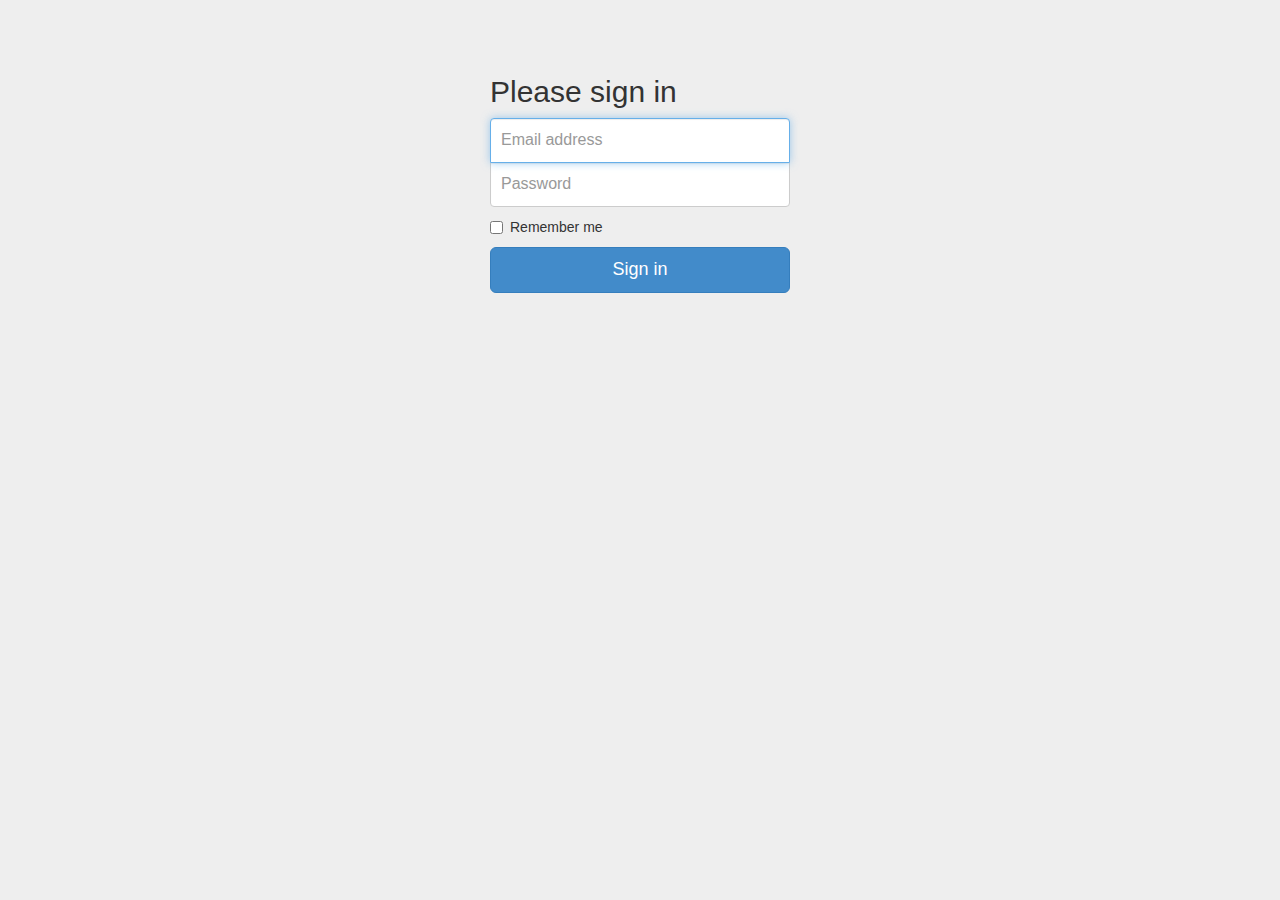
<file: lib/bootstrap-3.0.0/examples/signin/index.html>
<!DOCTYPE html>
<html lang="en">
  <head>
    <meta charset="utf-8">
    <meta name="viewport" content="width=device-width, initial-scale=1.0">
    <meta name="description" content="">
    <meta name="author" content="">
    <link rel="shortcut icon" href="../../assets/ico/favicon.png">

    <title>Signin Template for Bootstrap</title>

    <!-- Bootstrap core CSS -->
    <link href="../../dist/css/bootstrap.css" rel="stylesheet">

    <!-- Custom styles for this template -->
    <link href="signin.css" rel="stylesheet">

    <!-- HTML5 shim and Respond.js IE8 support of HTML5 elements and media queries -->
    <!--[if lt IE 9]>
      <script src="../../assets/js/html5shiv.js"></script>
      <script src="../../assets/js/respond.min.js"></script>
    <![endif]-->
  </head>

  <body>

    <div class="container">

      <form class="form-signin">
        <h2 class="form-signin-heading">Please sign in</h2>
        <input type="text" class="form-control" placeholder="Email address" autofocus>
        <input type="password" class="form-control" placeholder="Password">
        <label class="checkbox">
          <input type="checkbox" value="remember-me"> Remember me
        </label>
        <button class="btn btn-lg btn-primary btn-block" type="submit">Sign in</button>
      </form>

    </div> <!-- /container -->


    <!-- Bootstrap core JavaScript
    ================================================== -->
    <!-- Placed at the end of the document so the pages load faster -->
  </body>
</html>
</file>
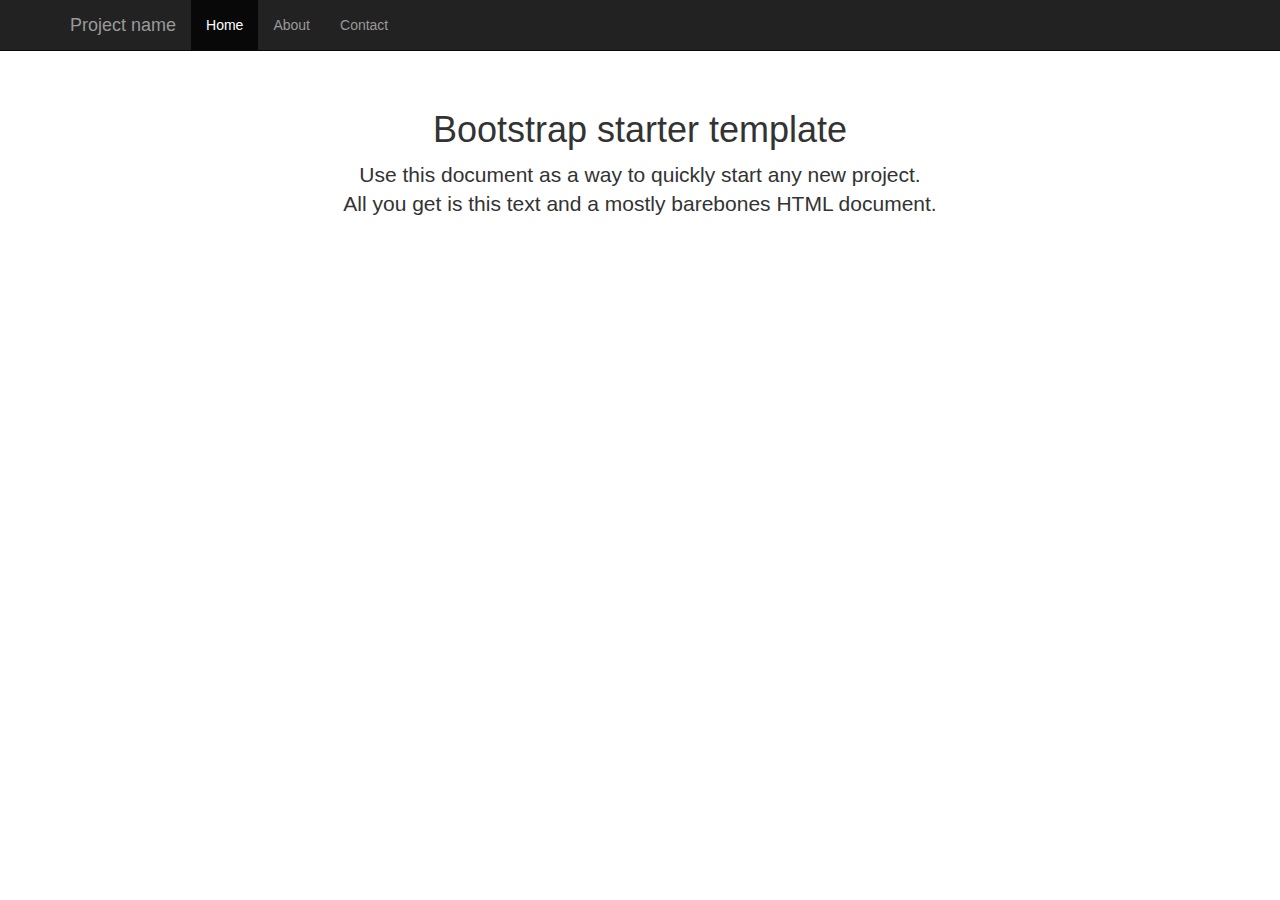
<file: lib/bootstrap-3.0.0/examples/starter-template/index.html>
<!DOCTYPE html>
<html lang="en">
  <head>
    <meta charset="utf-8">
    <meta name="viewport" content="width=device-width, initial-scale=1.0">
    <meta name="description" content="">
    <meta name="author" content="">
    <link rel="shortcut icon" href="../../assets/ico/favicon.png">

    <title>Starter Template for Bootstrap</title>

    <!-- Bootstrap core CSS -->
    <link href="../../dist/css/bootstrap.css" rel="stylesheet">

    <!-- Custom styles for this template -->
    <link href="starter-template.css" rel="stylesheet">

    <!-- HTML5 shim and Respond.js IE8 support of HTML5 elements and media queries -->
    <!--[if lt IE 9]>
      <script src="../../assets/js/html5shiv.js"></script>
      <script src="../../assets/js/respond.min.js"></script>
    <![endif]-->
  </head>

  <body>

    <div class="navbar navbar-inverse navbar-fixed-top">
      <div class="container">
        <div class="navbar-header">
          <button type="button" class="navbar-toggle" data-toggle="collapse" data-target=".navbar-collapse">
            <span class="icon-bar"></span>
            <span class="icon-bar"></span>
            <span class="icon-bar"></span>
          </button>
          <a class="navbar-brand" href="#">Project name</a>
        </div>
        <div class="collapse navbar-collapse">
          <ul class="nav navbar-nav">
            <li class="active"><a href="#">Home</a></li>
            <li><a href="#about">About</a></li>
            <li><a href="#contact">Contact</a></li>
          </ul>
        </div><!--/.nav-collapse -->
      </div>
    </div>

    <div class="container">

      <div class="starter-template">
        <h1>Bootstrap starter template</h1>
        <p class="lead">Use this document as a way to quickly start any new project.<br> All you get is this text and a mostly barebones HTML document.</p>
      </div>

    </div><!-- /.container -->


    <!-- Bootstrap core JavaScript
    ================================================== -->
    <!-- Placed at the end of the document so the pages load faster -->
    <script src="../../assets/js/jquery.js"></script>
    <script src="../../dist/js/bootstrap.min.js"></script>
  </body>
</html>
</file>
<file: lib/bootstrap-3.0.0/examples/grid/grid.css>
.container {
  padding-left: 15px;
  padding-right: 15px;
}

h4 {
  margin-top: 25px;
}
.row {
  margin-bottom: 20px;
}
.row .row {
  margin-top: 10px;
  margin-bottom: 0;
}
[class*="col-"] {
  padding-top: 15px;
  padding-bottom: 15px;
  background-color: #eee;
  border: 1px solid #ddd;
  background-color: rgba(86,61,124,.15);
  border: 1px solid rgba(86,61,124,.2);
}

hr {
  margin-top: 40px;
  margin-bottom: 40px;
}
</file>
<file: lib/bootstrap-3.0.0/examples/jumbotron-narrow/jumbotron-narrow.css>
/* Space out content a bit */
body {
  padding-top: 20px;
  padding-bottom: 20px;
}

/* Everything but the jumbotron gets side spacing for mobile first views */
.header,
.marketing,
.footer {
  padding-left: 15px;
  padding-right: 15px;
}

/* Custom page header */
.header {
  border-bottom: 1px solid #e5e5e5;
}
/* Make the masthead heading the same height as the navigation */
.header h3 {
  margin-top: 0;
  margin-bottom: 0;
  line-height: 40px;
  padding-bottom: 19px;
}

/* Custom page footer */
.footer {
  padding-top: 19px;
  color: #777;
  border-top: 1px solid #e5e5e5;
}

/* Customize container */
@media (min-width: 768px) {
  .container {
    max-width: 730px;
  }
}
.container-narrow > hr {
  margin: 30px 0;
}

/* Main marketing message and sign up button */
.jumbotron {
  text-align: center;
  border-bottom: 1px solid #e5e5e5;
}
.jumbotron .btn {
  font-size: 21px;
  padding: 14px 24px;
}

/* Supporting marketing content */
.marketing {
  margin: 40px 0;
}
.marketing p + h4 {
  margin-top: 28px;
}

/* Responsive: Portrait tablets and up */
@media screen and (min-width: 768px) {
  /* Remove the padding we set earlier */
  .header,
  .marketing,
  .footer {
    padding-left: 0;
    padding-right: 0;
  }
  /* Space out the masthead */
  .header {
    margin-bottom: 30px;
  }
  /* Remove the bottom border on the jumbotron for visual effect */
  .jumbotron {
    border-bottom: 0;
  }
}
</file>
<file: lib/bootstrap-3.0.0/examples/jumbotron/jumbotron.css>
/* Move down content because we have a fixed navbar that is 50px tall */
body {
  padding-top: 50px;
  padding-bottom: 20px;
}
</file>
<file: lib/bootstrap-3.0.0/examples/justified-nav/justified-nav.css>
body {
  padding-top: 20px;
}

.footer {
  border-top: 1px solid #eee;
  margin-top: 40px;
  padding-top: 40px;
  padding-bottom: 40px;
}

/* Main marketing message and sign up button */
.jumbotron {
  text-align: center;
  background-color: transparent;
}
.jumbotron .btn {
  font-size: 21px;
  padding: 14px 24px;
}

/* Customize the nav-justified links to be fill the entire space of the .navbar */

.nav-justified {
  background-color: #eee;
  border-radius: 5px;
  border: 1px solid #ccc;
}
.nav-justified > li > a {
  padding-top: 15px;
  padding-bottom: 15px;
  color: #777;
  font-weight: bold;
  text-align: center;
  border-bottom: 1px solid #d5d5d5;
  background-color: #e5e5e5; /* Old browsers */
  background-repeat: repeat-x; /* Repeat the gradient */
  background-image: -moz-linear-gradient(top, #f5f5f5 0%, #e5e5e5 100%); /* FF3.6+ */
  background-image: -webkit-gradient(linear, left top, left bottom, color-stop(0%,#f5f5f5), color-stop(100%,#e5e5e5)); /* Chrome,Safari4+ */
  background-image: -webkit-linear-gradient(top, #f5f5f5 0%,#e5e5e5 100%); /* Chrome 10+,Safari 5.1+ */
  background-image: -ms-linear-gradient(top, #f5f5f5 0%,#e5e5e5 100%); /* IE10+ */
  background-image: -o-linear-gradient(top, #f5f5f5 0%,#e5e5e5 100%); /* Opera 11.10+ */
  filter: progid:DXImageTransform.Microsoft.gradient( startColorstr='#f5f5f5', endColorstr='#e5e5e5',GradientType=0 ); /* IE6-9 */
  background-image: linear-gradient(top, #f5f5f5 0%,#e5e5e5 100%); /* W3C */
}
.nav-justified > .active > a,
.nav-justified > .active > a:hover,
.nav-justified > .active > a:focus {
  background-color: #ddd;
  background-image: none;
  box-shadow: inset 0 3px 7px rgba(0,0,0,.15);
}
.nav-justified > li:first-child > a {
  border-radius: 5px 5px 0 0;
}
.nav-justified > li:last-child > a {
  border-bottom: 0;
  border-radius: 0 0 5px 5px;
}

@media (min-width: 768px) {
  .nav-justified {
    max-height: 52px;
  }
  .nav-justified > li > a {
    border-left: 1px solid #fff;
    border-right: 1px solid #d5d5d5;
  }
  .nav-justified > li:first-child > a {
    border-left: 0;
    border-radius: 5px 0 0 5px;
  }
  .nav-justified > li:last-child > a {
    border-radius: 0 5px 5px 0;
    border-right: 0;
  }
}

/* Responsive: Portrait tablets and up */
@media screen and (min-width: 768px) {
  /* Remove the padding we set earlier */
  .masthead,
  .marketing,
  .footer {
    padding-left: 0;
    padding-right: 0;
  }
}
</file>
<file: lib/bootstrap-3.0.0/examples/navbar-fixed-top/navbar-fixed-top.css>
body {
  min-height: 2000px;
  padding-top: 70px;
}
</file>
<file: lib/bootstrap-3.0.0/examples/navbar-static-top/navbar-static-top.css>
body {
  min-height: 2000px;
}

.navbar-static-top {
  margin-bottom: 19px;
}
</file>
<file: lib/bootstrap-3.0.0/examples/navbar/navbar.css>
body {
padding: 30px;
}

.navbar {
margin-bottom: 30px;
}
</file>
<file: lib/bootstrap-3.0.0/examples/non-responsive/non-responsive.css>
/* Template-specific stuff
 *
 * Customizations just for the template—these are not necessary for anything
 * with disabling the responsiveness.
 */

/* Account for fixed navbar */
body {
  padding-top: 70px;
  padding-bottom: 30px;
}

/* Finesse the page header spacing */
.page-header {
  margin-bottom: 30px;
}
.page-header .lead {
  margin-bottom: 10px;
}


/* Non-responsive overrides
 *
 * Utilitze the following CSS to disable the responsive-ness of the container,
 * grid system, and navbar.
 */

/* Reset the container */
.container {
  max-width: none !important;
  width: 970px;
}

/* Demonstrate the grids */
.col-xs-4 {
  padding-top: 15px;
  padding-bottom: 15px;
  background-color: #eee;
  border: 1px solid #ddd;
  background-color: rgba(86,61,124,.15);
  border: 1px solid rgba(86,61,124,.2);
}

.container .navbar-header,
.container .navbar-collapse {
  margin-right: 0;
  margin-left: 0;
}

/* Always float the navbar header */
.navbar-header {
  float: left;
}

/* Undo the collapsing navbar */
.navbar-collapse {
  display: block !important;
  height: auto !important;
  padding-bottom: 0;
  overflow: visible !important;
}

.navbar-toggle {
  display: none;
}

.navbar-brand {
  margin-left: -15px;
}

/* Always apply the floated nav */
.navbar-nav {
  float: left;
  margin: 0;
}
.navbar-nav > li {
  float: left;
}
.navbar-nav > li > a {
  padding: 15px;
}

/* Redeclare since we override the float above */
.navbar-nav.navbar-right {
  float: right;
}

/* Undo custom dropdowns */
.navbar .open .dropdown-menu {
  position: absolute;
  float: left;
  background-color: #fff;
  border: 1px solid #cccccc;
  border: 1px solid rgba(0, 0, 0, 0.15);
  border-width: 0 1px 1px;
  border-radius: 0 0 4px 4px;
  -webkit-box-shadow: 0 6px 12px rgba(0, 0, 0, 0.175);
          box-shadow: 0 6px 12px rgba(0, 0, 0, 0.175);
}
.navbar .open .dropdown-menu > li > a {
  color: #333;
}
.navbar .open .dropdown-menu > li > a:hover,
.navbar .open .dropdown-menu > li > a:focus,
.navbar .open .dropdown-menu > .active > a,
.navbar .open .dropdown-menu > .active > a:hover,
.navbar .open .dropdown-menu > .active > a:focus {
  color: #fff !important;
  background-color: #428bca !important;
}
.navbar .open .dropdown-menu > .disabled > a,
.navbar .open .dropdown-menu > .disabled > a:hover,
.navbar .open .dropdown-menu > .disabled > a:focus {
  color: #999 !important;
  background-color: transparent !important;
}
</file>
<file: lib/bootstrap-3.0.0/examples/offcanvas/offcanvas.css>
/*
 * Style twaks
 * --------------------------------------------------
 */
body {
  padding-top: 70px;
}
footer {
  padding-left: 15px;
  padding-right: 15px;
}

/*
 * Off Canvas
 * --------------------------------------------------
 */
@media screen and (max-width: 768px) {
  .row-offcanvas {
    position: relative;
    -webkit-transition: all 0.25s ease-out;
    -moz-transition: all 0.25s ease-out;
    transition: all 0.25s ease-out;
  }

  .row-offcanvas-right
  .sidebar-offcanvas {
    right: -50%; /* 6 columns */
  }

  .row-offcanvas-left
  .sidebar-offcanvas {
    left: -50%; /* 6 columns */
  }

  .row-offcanvas-right.active {
    right: 50%; /* 6 columns */
  }

  .row-offcanvas-left.active {
    left: 50%; /* 6 columns */
  }

  .sidebar-offcanvas {
    position: absolute;
    top: 0;
    width: 50%; /* 6 columns */
  }
}
</file>
<file: lib/bootstrap-3.0.0/examples/signin/signin.css>
body {
  padding-top: 40px;
  padding-bottom: 40px;
  background-color: #eee;
}

.form-signin {
  max-width: 330px;
  padding: 15px;
  margin: 0 auto;
}
.form-signin .form-signin-heading,
.form-signin .checkbox {
  margin-bottom: 10px;
}
.form-signin .checkbox {
  font-weight: normal;
}
.form-signin .form-control {
  position: relative;
  font-size: 16px;
  height: auto;
  padding: 10px;
  -webkit-box-sizing: border-box;
     -moz-box-sizing: border-box;
          box-sizing: border-box;
}
.form-signin .form-control:focus {
  z-index: 2;
}
.form-signin input[type="text"] {
  margin-bottom: -1px;
  border-bottom-left-radius: 0;
  border-bottom-right-radius: 0;
}
.form-signin input[type="password"] {
  margin-bottom: 10px;
  border-top-left-radius: 0;
  border-top-right-radius: 0;
}
</file>
<file: lib/bootstrap-3.0.0/examples/starter-template/starter-template.css>
body {
  padding-top: 50px;
}
.starter-template {
  padding: 40px 15px;
  text-align: center;
}
</file>
